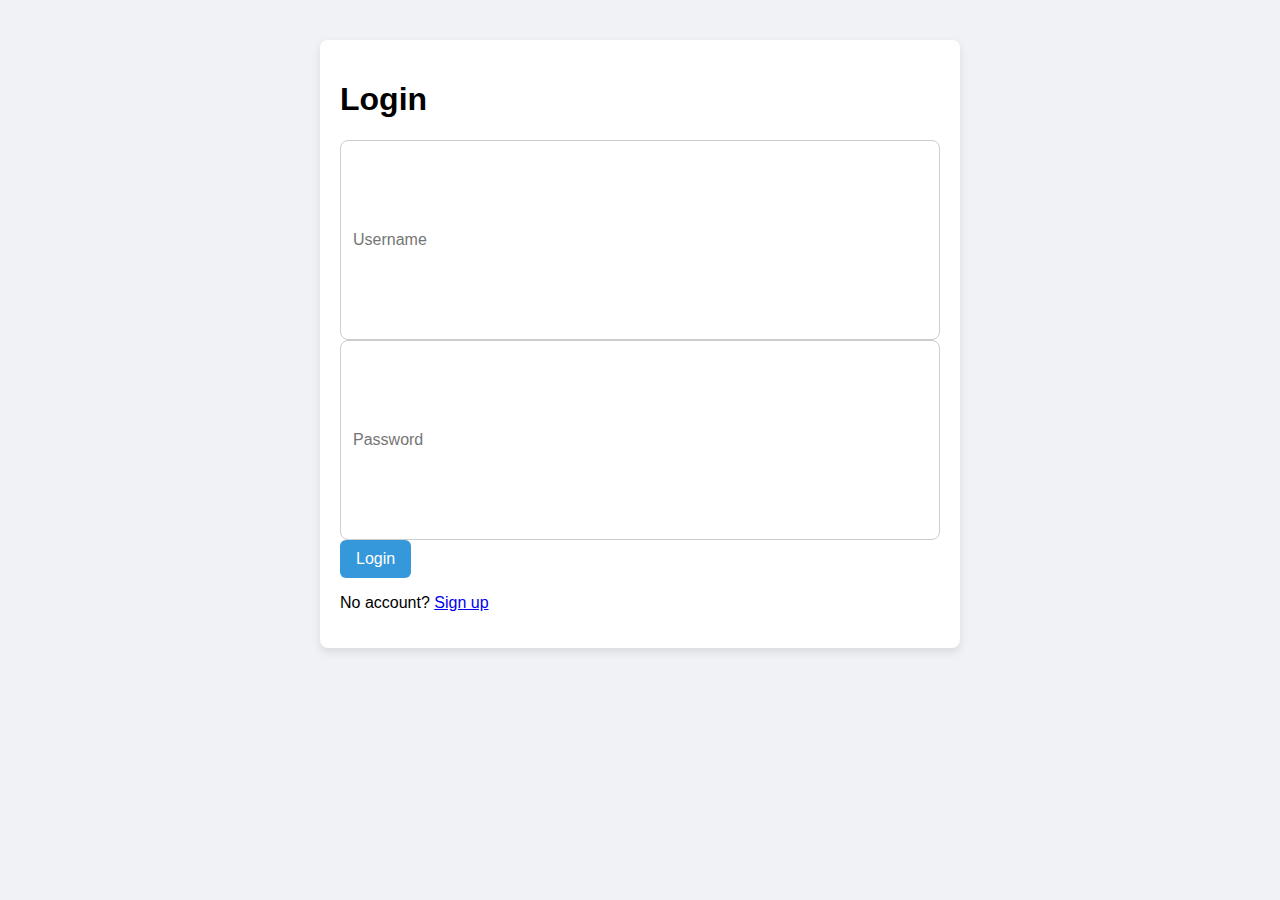
<file: index.html>
<!DOCTYPE html>
<html lang="en">
<head>
  <meta charset="UTF-8" />
  <title>Mini Blog</title>
  <link rel="stylesheet" href="style.css" />
</head>
<body>
  <div class="container">
    <h1>📝 Mini Blog</h1>
    <button onclick="logout()" style="float: right;">Logout</button>
    <div class="form">
      <input type="text" id="title" placeholder="Blog Title" />
      <textarea id="content" placeholder="Write your blog here..."></textarea>
      <button onclick="addPost()">Post</button>
    </div>
    <div id="posts"></div>
  </div>
  <script src="script.js"></script>
</body>
</html>
</file>
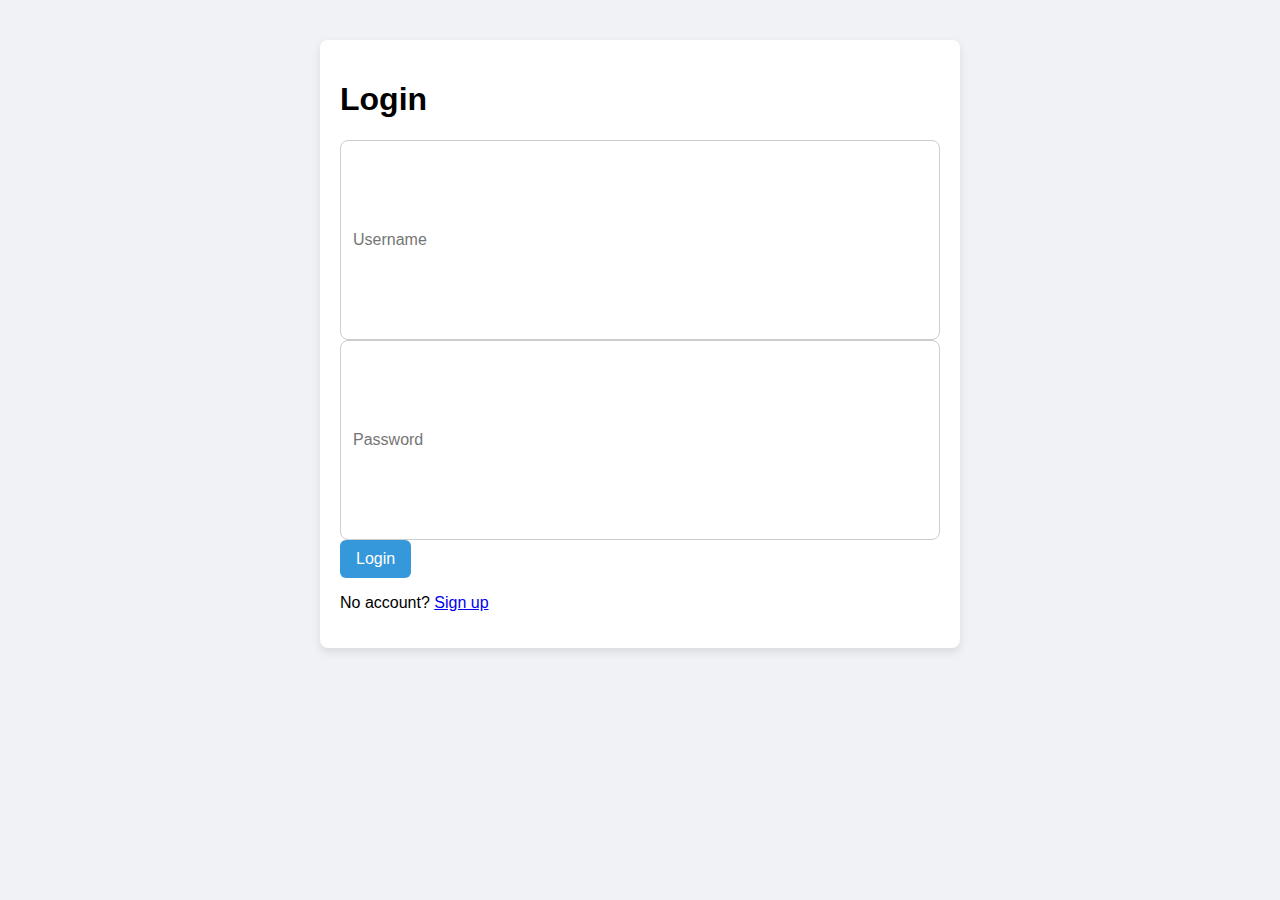
<file: login.html>
<!DOCTYPE html>
<html>
<head>
  <title>Login</title>
  <link rel="stylesheet" href="style.css">
</head>
<body>
  <div class="container">
    <h1>Login</h1>
    <input type="text" id="login-username" placeholder="Username">
    <input type="password" id="login-password" placeholder="Password">
    <button onclick="login()">Login</button>
    <p>No account? <a href="signup.html">Sign up</a></p>
  </div>
  <script src="auth.js"></script>
</body>
</html>
</file>
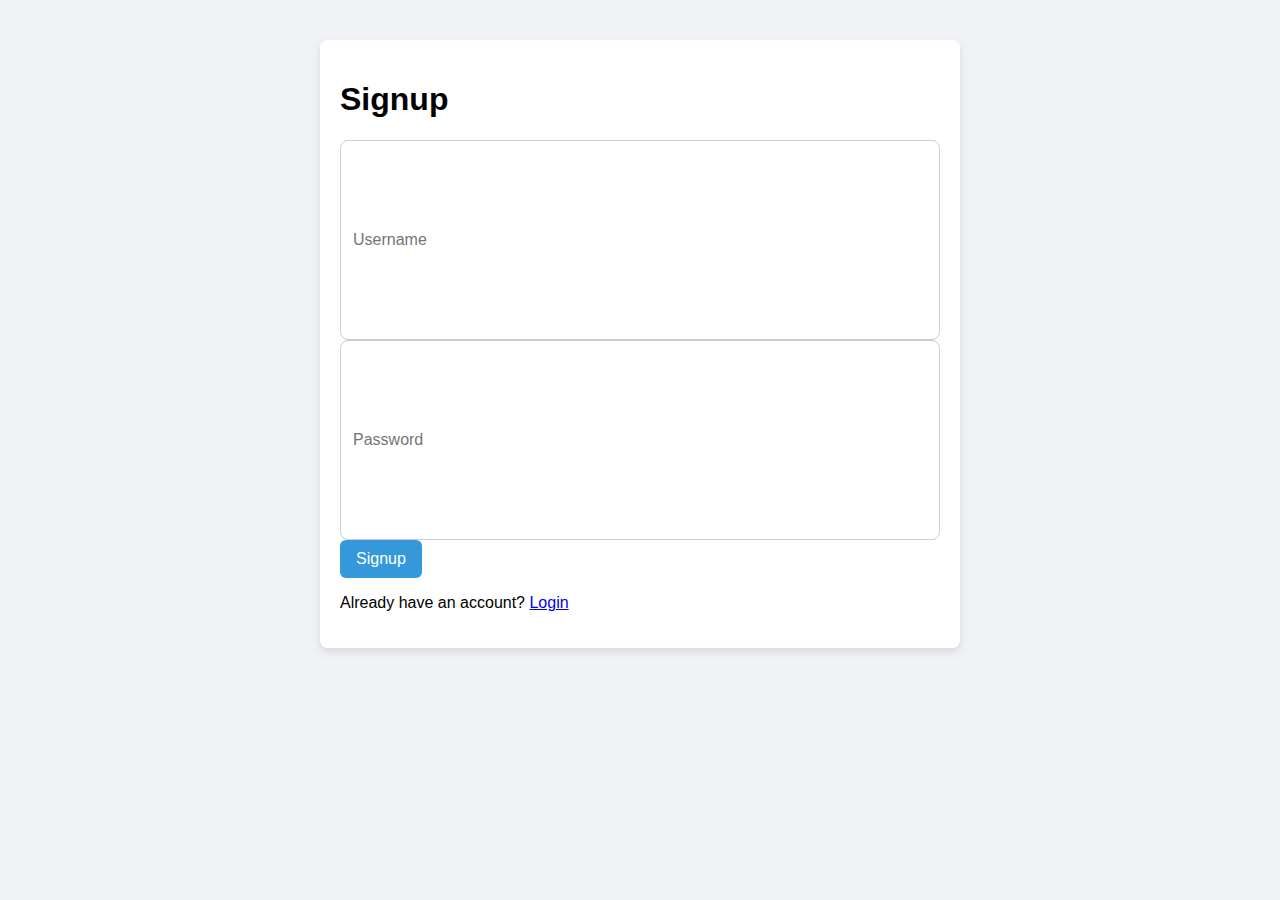
<file: signup.html>
<!DOCTYPE html>
<html>
<head>
  <title>Signup</title>
  <link rel="stylesheet" href="style.css">
</head>
<body>
  <div class="container">
    <h1>Signup</h1>
    <input type="text" id="signup-username" placeholder="Username">
    <input type="password" id="signup-password" placeholder="Password">
    <button onclick="signup()">Signup</button>
    <p>Already have an account? <a href="login.html">Login</a></p>
  </div>
  <script src="auth.js"></script>
</body>
</html>
</file>
<file: style.css>
body {
  font-family: Arial, sans-serif;
  background: #f0f2f5;
  margin: 0;
  padding: 0;
}

.container {
  width: 90%;
  max-width: 600px;
  margin: 40px auto;
  padding: 20px;
  background: white;
  border-radius: 8px;
  box-shadow: 0 4px 10px rgba(0, 0, 0, 0.1);
}

input, textarea {
 width: 100%;
  height: 200px;
  padding: 12px;
  font-size: 16px;
  border: 1px solid #ccc;
  border-radius: 8px;
  resize: vertical;
  box-sizing: border-box;
  overflow: auto;
  line-height: 1.5;
}

button {
  padding: 10px 16px;
  background-color: #3498db;
  color: white;
  border: none;
  border-radius: 6px;
  font-size: 16px;
  cursor: pointer;
}

button:hover {
  background-color: #2980b9;
}

.post {
  border: 1px solid #ddd;
  border-radius: 6px;
  padding: 12px;
  margin-top: 20px;
  background: #f9f9f9;
}

.delete-btn {
  background-color: #e74c3c;
  float: right;
}

.delete-btn:hover {
  background-color: #c0392b;
}

  
  .delete-btn:hover {
    background-color: #c0392b;
  }
</file>
